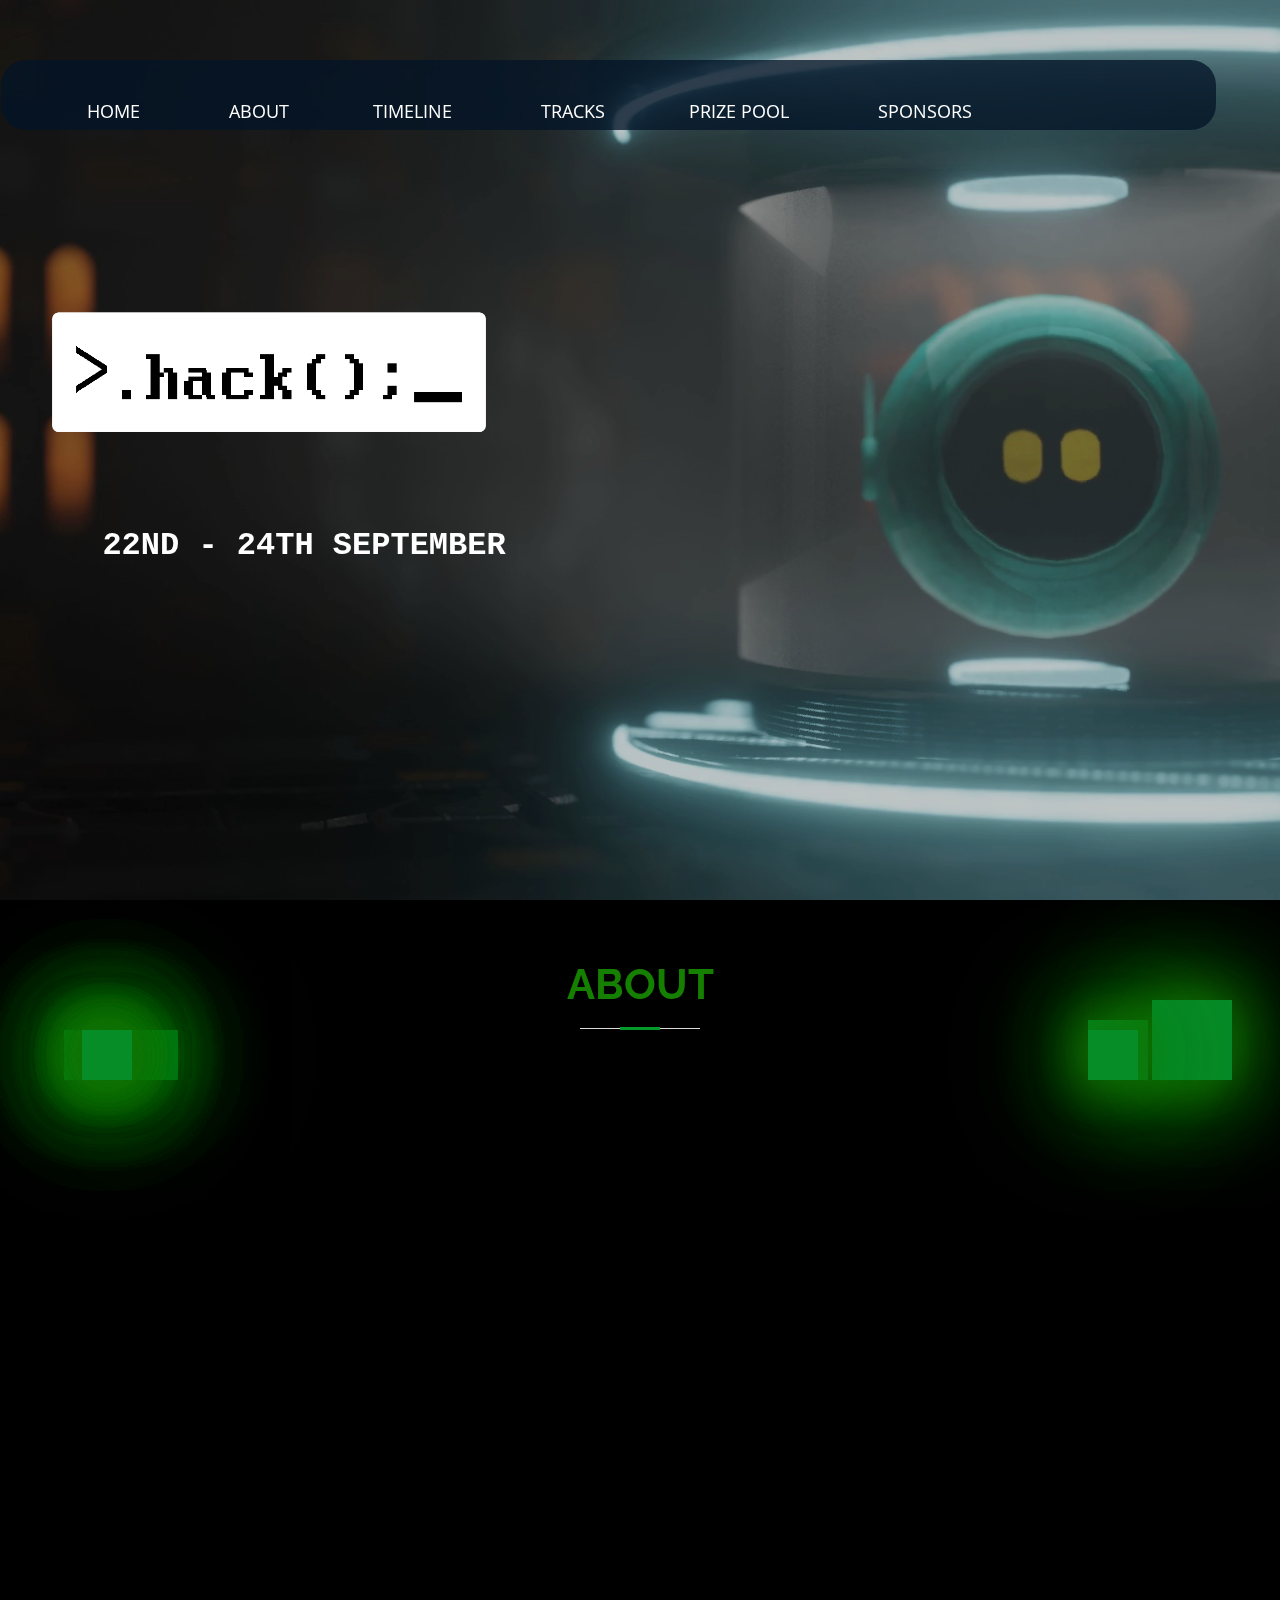
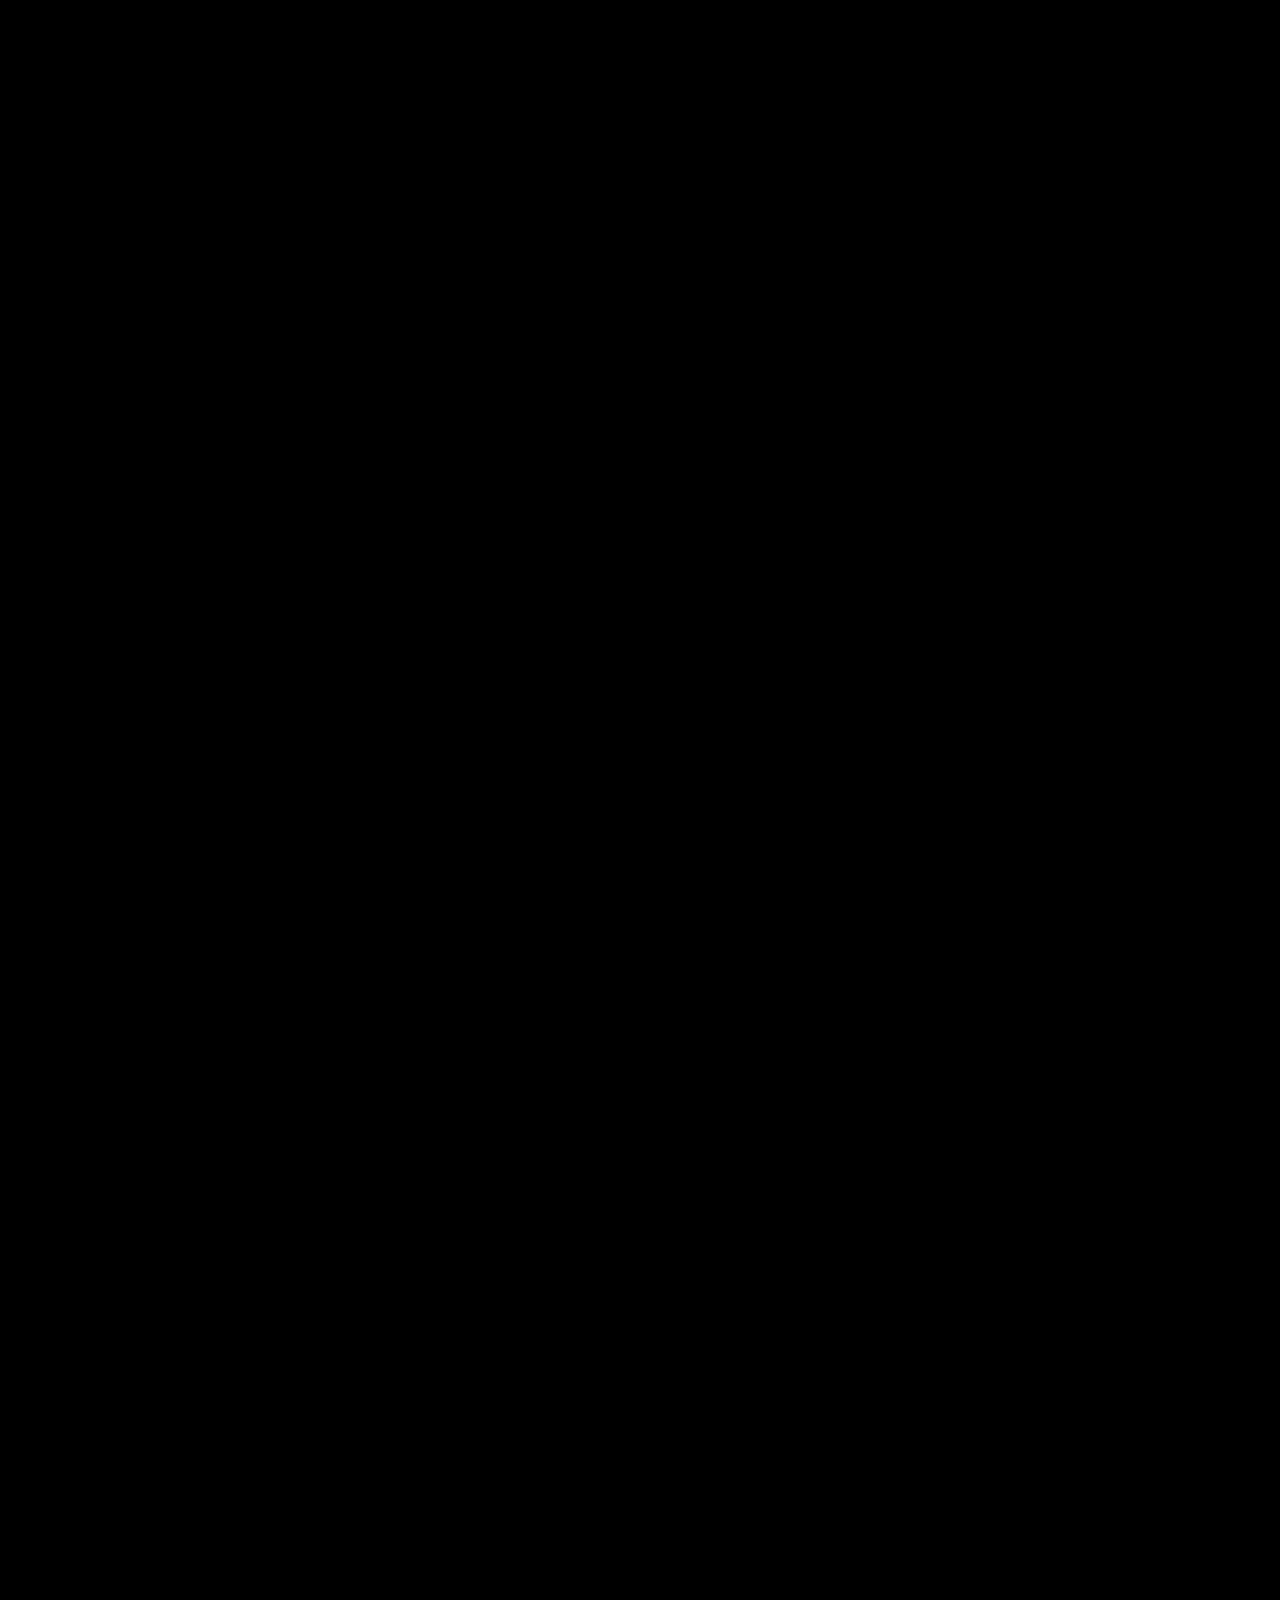
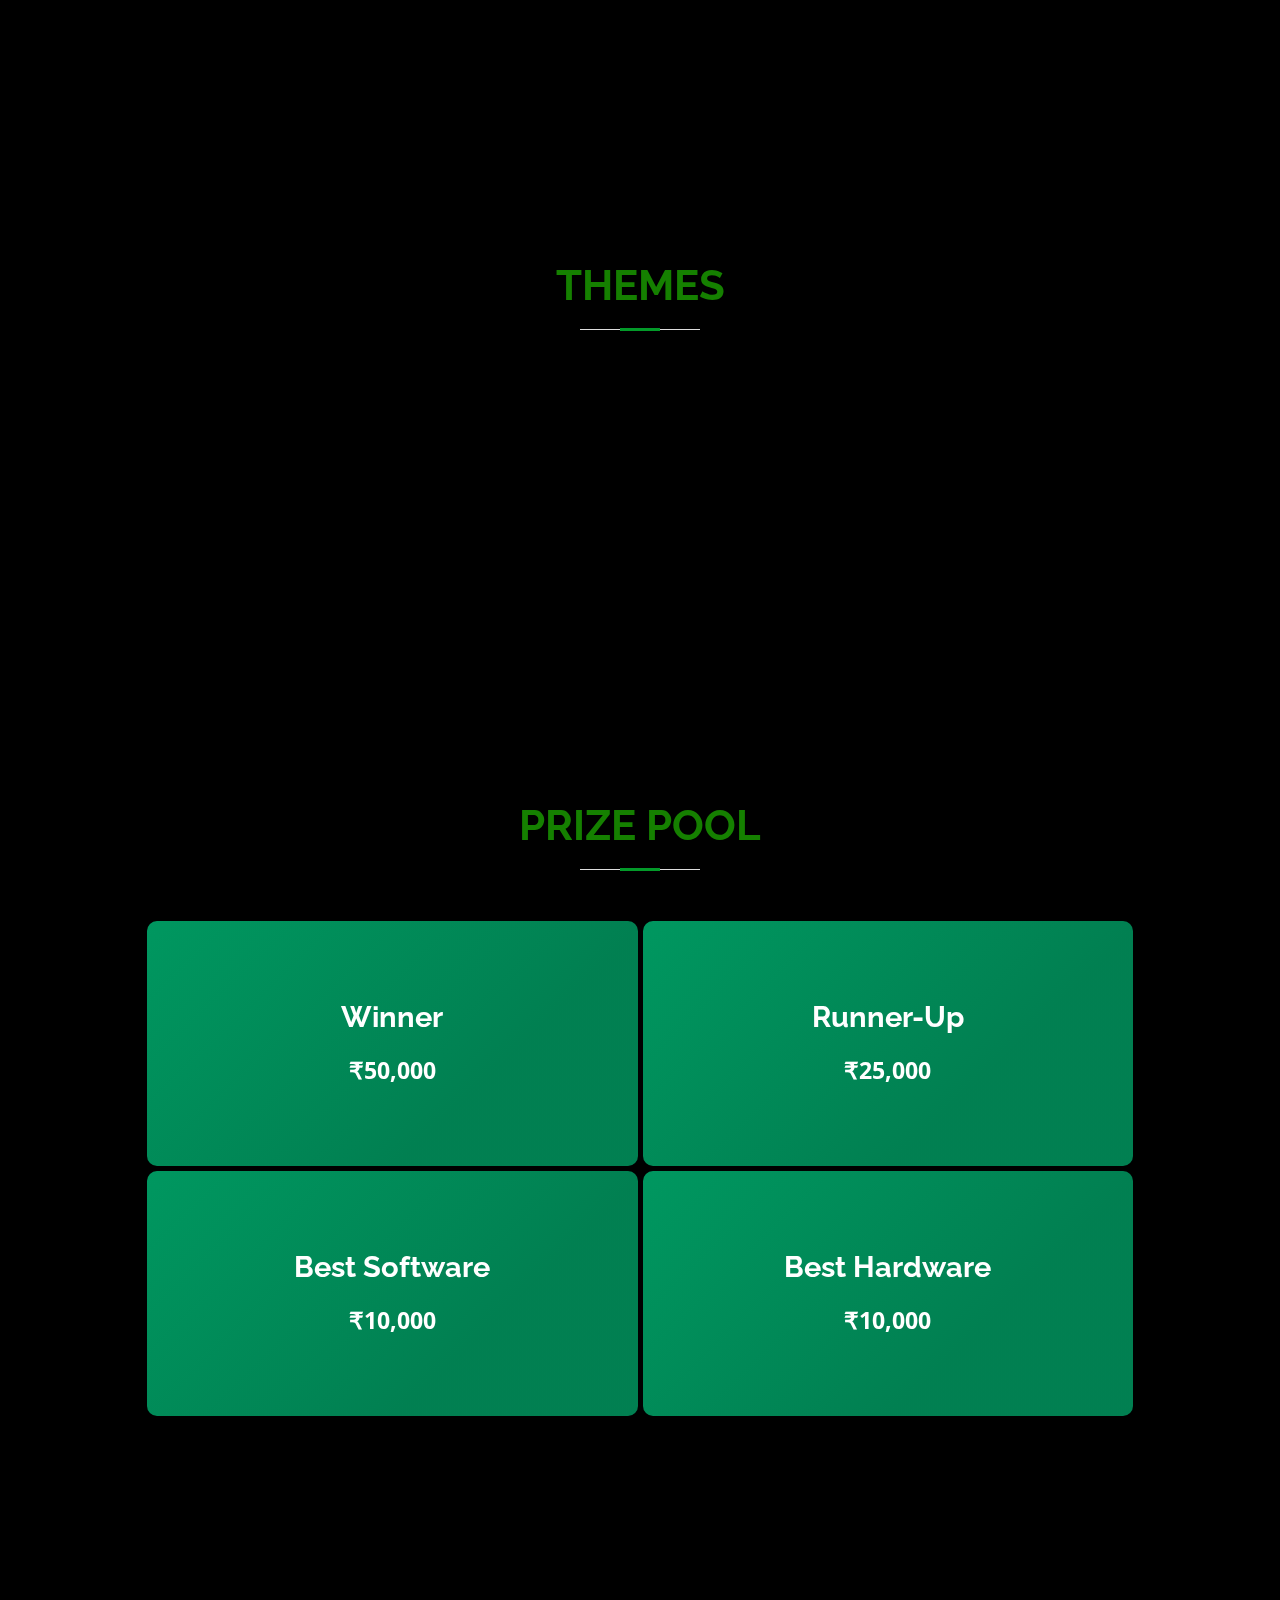
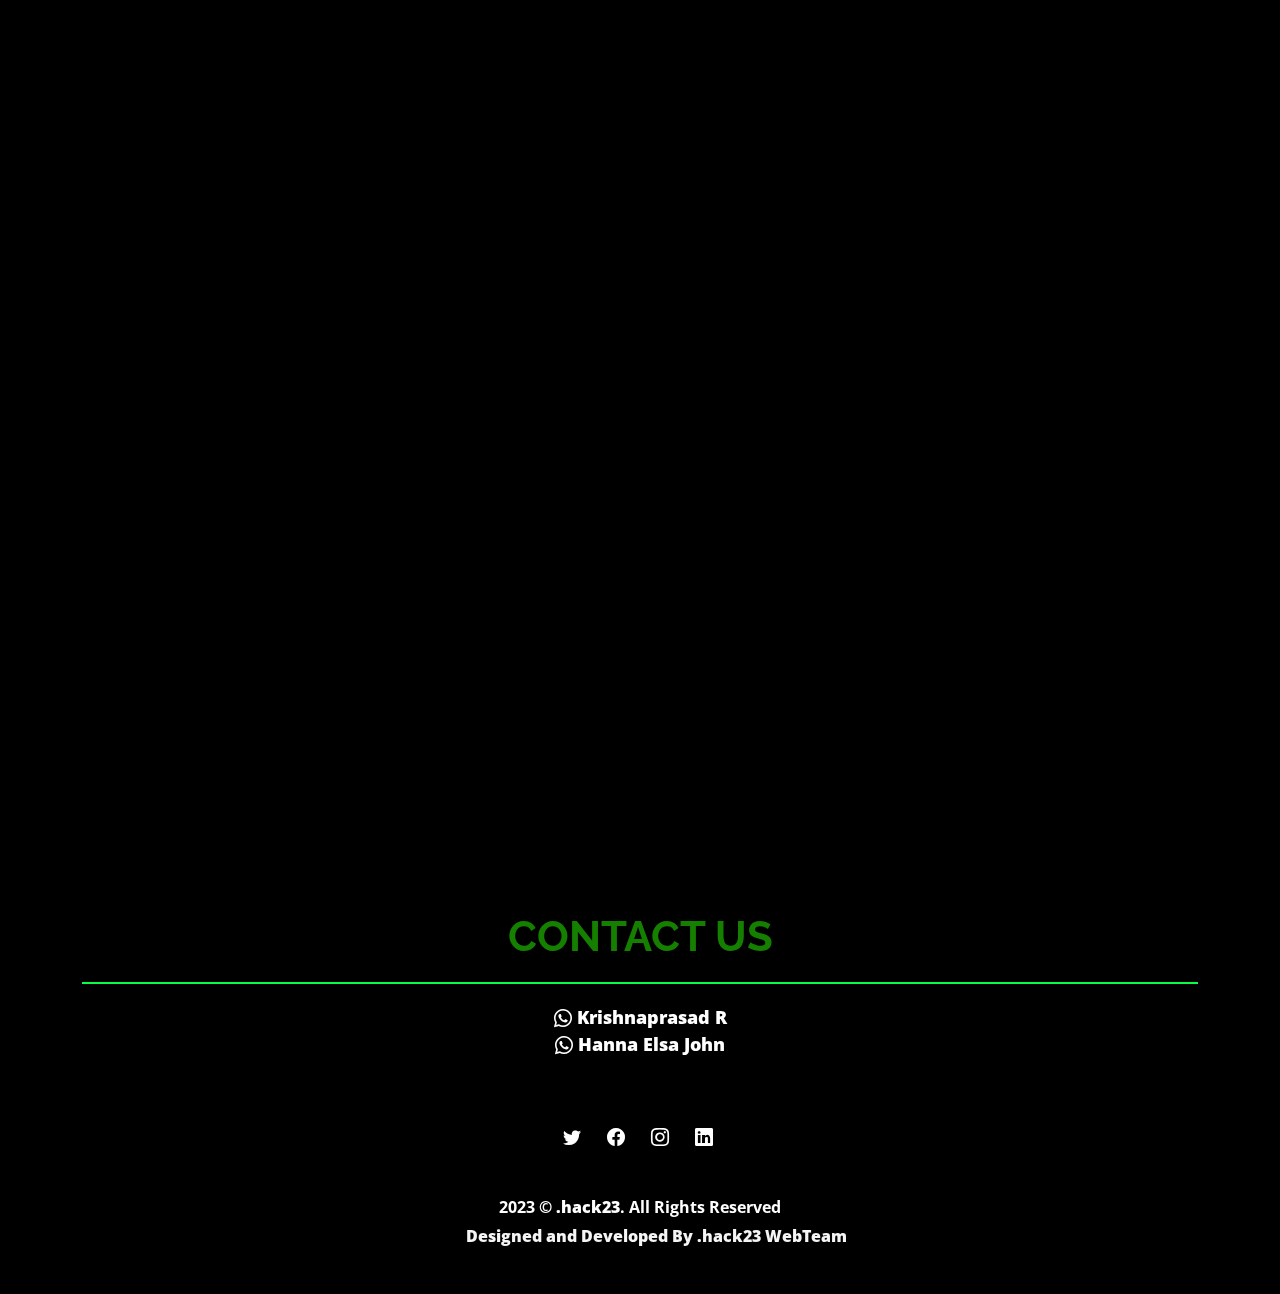
<file: index.html>
<!DOCTYPE html>
<html lang="en">


<head>
  <meta charset="utf-8">
  <meta content="width=device-width, initial-scale=1.0" name="viewport">

  <title>.hack23</title>
  <meta content="" name="description">
  <meta content="" name="keywords">

  <!-- Favicons -->
  <!-- <link href="assets/img/favicon.png" rel="icon">
  <link href="assets/img/apple-touch-icon.png" rel="apple-touch-icon"> -->

  <!-- Google Fonts -->
  <link href="https://fonts.googleapis.com/css?family=Open+Sans:300,300i,400,400i,600,600i,700,700i|Raleway:300,300i,400,400i,500,500i,600,600i,700,700i|Poppins:300,300i,400,400i,500,500i,600,600i,700,700i" rel="stylesheet">

  <!-- Vendor CSS Files -->
  <link href="assets/vendor/aos/aos.css" rel="stylesheet">
  <link href="assets/vendor/bootstrap/css/bootstrap.min.css" rel="stylesheet">
  <link href="assets/vendor/bootstrap-icons/bootstrap-icons.css" rel="stylesheet">
  <link href="assets/vendor/boxicons/css/boxicons.min.css" rel="stylesheet">
  <link href="assets/vendor/glightbox/css/glightbox.min.css" rel="stylesheet">
  <link href="assets/vendor/swiper/swiper-bundle.min.css" rel="stylesheet">

  <!-- Template Main CSS File -->
  <link href="assets/css/style.css" rel="stylesheet">

</head>

<body>

  <!-- ======= Mobile nav toggle button ======= -->
  <!-- <button type="button" class="mobile-nav-toggle d-xl-none"><i class="bi bi-list mobile-nav-toggle"></i></button> -->
  <i class="bi bi-list mobile-nav-toggle d-lg-none"></i>
  <!-- ======= Header ======= -->
  <!-- End Header -->

  <!-- ======= Hero Section ======= -->
  <section id="hero" class="d-flex flex-column justify-content-center">
    <header id="header">

      <nav id="navbar" class="navbar">
        <ul>
          <li><a href="#hero" class="nav-link scrollto active"><i class="bx bx-home"></i> <span>Home</span></a></li>
          <li><a href="#about" class="nav-link scrollto"><i class="bi bi-list-task"></i> <span>About</span></a></li>
          <li><a href="#resume" class="nav-link scrollto"><i class="bi bi-calendar4-event"></i><span>Timeline</span></a></li>
          <li><a href="#Tracks" class="nav-link scrollto"><i class="bi bi-signpost-split"></i> <span>Tracks</span></a></li>
          <li><a href="#Prize-Pool" class="nav-link scrollto"><i class="bi bi-award"></i><span>Prize Pool</span></a></li>
          <li><a href="#sponsors" class="nav-link scrollto"><i class="bi bi-coin"></i> <span>Sponsors</span></a></li>
        </ul>
      </nav><!-- .nav-menu -->

    </header>
    <div class="herologo">
      <img src="assets\img\logo.png" class="hacklogo" alt="logo">
      <p class="logobefore">22ND - 24TH SEPTEMBER</p>
      
    </div>
    <div 
    class="apply-button" 
    data-hackathon-slug="YOUR-HACKATHON-SLUG" 
    data-button-theme="light"
    style="height: 44px; width: 312px">
    
</div>
    <video autoplay loop muted plays-inline class="hero-clip">
      <source src="assets\img\hero.mp4" type="video/mp4">
    </video>
  </section><!-- End Hero -->

  <main id="main">

    <!-- ======= About Section ======= -->
    
    <!-- End Hero -->

    <main id="main">
      <!-- ======= About Section ======= -->
        <!-- ======= About Section ======= -->
        <meta name="viewport" content="width=device-width, initial-scale=1.0">
        
        
        <section id="about" class="about">
          <div class="section-title">
            <h2>About</h2>
          </div>
          <div id="content-sec" class="content-section">
            <div class="container">
              <div class="row about-padding">
                <div class="col-12" id="about-hack-sec">
                  <div class="the-complete-lineup about-section">


                    <div class="container text-center">
                    <div class="About-head" data-aos="fade-center">
                 
                      <br>
                      <br>
                    </div>
                  
                    <div class="magnum" data-aos="slide-left">
                      <p class="About-content"> .hack; , a revolutionary platform brought forth by IEEE MACE SB for students since 2020 to explore and innovate in the field of technology with the multiple existing sources available to them.
                        This time, with the fourth edition of .hack; 2023 we set a stage where one can exchange their needs and ideas in a dynamic environment.
                        
                        Look no further to become a part of you are an enthusiastic student looking to make a real impact in the world of technology.

                        Join .hack( ); today and be part of a transformative journey where innovation knows no bounds.  <br>Together, let's redefine what's possible!
                        <BR></BR>
                        <br>So, what's in the box? It's an incredible opportunity for you to join a team of like-minded individuals, work on real projects, and unleash your creativity. Together, we can shape the future of technology and make a lasting impact.</p>

                    </div></div>
                  
        
                    <div class="row whats-new-row container">
                      <div class="col-lg-4 col-md-6 mt-5 mt-md-0">
                        <div class="whats-new" data-aos="fade-down">
                          <i class="bi bi-arrow-down-circle"></i>
                          <p class="whats-new-head">Open to All Students:</p>
                          <p class="whats-new-body"> <br>
                            <br>
                            At .hack( );, we believe that innovation knows no boundaries. Whether you're pursuing a course in engineering or have a passion for technology, we welcome all students who are eager to learn, create, and explore. Our platform is designed to embrace the diverse talents and free-spirited minds of individuals from all walks of life.</p>
                          <br/>
                          <br/>
                          <br/>
                         
                          
                        </div>
                      </div>
        
                      <div class="col-lg-4 col-md-6 mt-5 mt-lg-0">
                        <div class="whats-new" data-aos="fade-down">
                          <i class="bi bi-arrow-down-circle"></i>
                          <p class="whats-new-head">Unlock Your Potential:</p>
        
                          
                          <p class="whats-new-body">
                            <br>What sets .hack(); apart is our commitment to helping you dream big and turn your ideas into reality. Join us for a 36-hour hackathon that pushes the boundaries of what you think is possible. This technical competition will not only challenge your skills but also provide a unique opportunity to expand your network and sharpen your technical abilities. At .hack( );, we believe that every individual has the power to make a difference.</p>
                          <br/>
                        </div>
                      </div>
        
                      <div class="col-lg-4 col-md-6 mt-5 mt-lg-0">
                        <div class="whats-new" data-aos="fade-down">
                          <i class="bi bi-arrow-down-circle"></i>
                          <p class="whats-new-head">Collaboration with Organizations and Startups:</p>
        
                          <p class="whats-new-body">We understand that innovation thrives when great minds come together. That's why we partner with leading organizations and startups to bring you an exceptional hackathon experience. By participating in .hack( );, you'll have the chance to collaborate with industry professionals, gain valuable insights, and transform your ideas into tangible projects within communities in search of the talents that can build a futuristic world.</p>
                        </div>
                      </div>
        
                    </div>
        
                  </div>
                  <div class="wrapper">
                    <span></span>
                    <span></span>
                    <span></span>
                    <span></span>
                    <span></span>
                    <span></span>
                    <span></span>
                    <span></span>
                    <span></span>
                    <span></span>
                    <span></span>
                    <span></span>
        
        
        
        
                  </div>
                </div>
        
        
        
        
        
        </section><!-- End About Section -->
      <!-- End About Section -->

      

    

    <!-- ======= Timeline Section ======= -->
  <section id="resume" class="resume">
    <div class="container" data-aos="fade-up">
  
      <div class="section-title">
        <h2>Timeline</h2>
        <!-- <p>.hack();</p> -->
      </div>
      <div class="timeline">
        <div class="resume-container">
          <div class="text-box">
            <div class="resume-item">
              <h4>Inaugural Ceremony</h4>
              <h5><i class="bi bi-calendar-week"></i>&nbsp;22/09/2023 <br><i class="bi bi-clock"></i>&nbsp;1:00 PM</h5>
            </div>
          </div>
        </div>
        <div class="resume-container">
          <div class="text-box">
            <div class="resume-item">
              <h4>36hrs Hackathon</h4>
              <h5><i class="bi bi-calendar-week"></i>&nbsp;22/09/2023 <br><i class="bi bi-clock"></i>&nbsp;4:00 PM</h5>
            </div>
          </div>
        </div>
        <div class="resume-container">
          <div class="text-box">
            <div class="resume-item">
              <h4>Booster Talks</h4>
              <h5><i class="bi bi-calendar-week"></i>&nbsp;22/09/2023 <br><i class="bi bi-clock"></i>&nbsp;5:00 PM</h5>
            </div>
          </div>
        </div>
        <div class="resume-container">
          <div class="text-box">
            <div class="resume-item">
              <h4>Tea Time Talks</h4>
              <h5><i class="bi bi-calendar-week"></i>&nbsp;23/09/2023 <br><i class="bi bi-clock"></i>&nbsp;5:00 PM</h5>
            </div>
          </div>
        </div>
        <div class="resume-container">
          <div class="text-box">
            <div class="resume-item">
              <h4>Judging Starts</h4>
              <h5><i class="bi bi-calendar-week"></i>&nbsp;24/09/2023 <br><i class="bi bi-clock"></i>&nbsp;8:00 AM</h5>
            </div>
          </div>
        </div>
        <div class="resume-container">
          <div class="text-box">
            <div class="resume-item">
              <h4>Closing Ceremony & Experiance Sharing Session</h4>
              <h5><i class="bi bi-calendar-week"></i>&nbsp;24/09/2023 <br><i class="bi bi-clock"></i>&nbsp;1:30 PM</h5>
            </div>
          </div>
        </div>
        <div class="resume-container">
          <div class="text-box">
            <div class="resume-item">
              <h4>Photo Session</h4>
              <h5><i class="bi bi-calendar-week"></i>&nbsp;24/09/2023 <br><i class="bi bi-clock"></i>&nbsp;3:00 PM</h5>
            </div>
          </div>
        </div>
      </div>
      </div>
  </section><!-- End Timeline Section -->

   

      <!-- Tracks Section -->

      <section id="Tracks" class="Tracks">
        <div class="section-title">
          <h2>Themes</h2>
          <!-- <p>.hack();</p> -->
        </div>

        <div class="theme">
          <div class="main" data-aos="fade-up">
            <div class="cards">
              <!-- <div id="c1" class="card">
                <div class="card-info">
                  <h2>Tracks</h2>
                </div>
              </div>  
           -->
              <div id="c2" class="card">
                <div class="card-info">
                  <h3>Automation</h3>
                </div>
              </div>
          
              <div id="c3" class="card">
                <div class="card-info">
                  <h3>Sustainable Devolpment Goals</h3>
                </div>
              </div>
          
              <div id="c4" class="card">
                <div class="card-info">
                  <h3>Open Data</h3>
                </div>
              </div>
          
              <div id="c5" class="card">
                <div class="card-info">
                  <h3>Signal Processing</h3>
                </div>
              </div>
            </div>
          </div>

        </div>
        
       
      </section>

      <!-- Prize Pool Section -->
      <section id="Prize-Pool" class="Prize-Pool">
        <div class="prize-main">
          <div class="section-title">
            <h2>PRIZE POOL</h2>
          </div>  
          <div class="prize-card">
            <div class="item item--1">
              <h4>Winner</h4>
              <p>&#8377;50,000</p>
            </div>
            <div class="item item--2">
              <h4>Runner-Up</h4>
              <p>&#8377;25,000</p>
            </div>
            <div class="item item--3">
              <h4>Best Software</h4>
              <p>&#8377;10,000</p>
            </div>
            <div class="item item--4">
              <h4>Best Hardware</h4>
              <p>&#8377;10,000</p>
            </div>
          </div>


        </div>

      </div>
    </section><!-- End Services Section -->

    <!-- ======= Sponsors Section ======= -->
    <section id="sponsors" class="sponsors section-bg">
      <div class="container" data-aos="fade-up">
    
        <div class="section-title">
          <h2>Sponsors</h2>
        </div>
    
        <h4 class="sponsor-tier">Gold Sponsors</h4>
        <div class="sponsors-slider swiper" data-aos="fade-up" data-aos-delay="100">
          <div class="swiper-wrapper">
    
            <div class="swiper-slide">
              <div class="sponsor-item">
                <a href="https://devfolio.co" target="_blank"><img src="assets/img/sponsors/Devfolio.png"
                    class="sponsor-img" alt="DEVFOLIO LOGO"></a>
                <h3>Devfolio</h3>
              </div>
            </div><!-- End sponsor item -->
              
            <div class="swiper-slide">
              <div class="sponsor-item">
                <a href="https://polygon.technology/" target="_blank"><img src="assets\img\sponsors\Polygon.png"
                    class="sponsor-img" alt="POLYGON LOGO"></a>
                <h3>Polygon</h3>
              </div>
            </div><!-- End sponsor item -->
    
          </div>
          <div class="swiper-pagination"></div>
        </div>


        <h4 class="sponsor-tier">Silver Sponsors</h4>
        <div class="sponsors-slider swiper" data-aos="fade-up" data-aos-delay="100">
          <div class="swiper-wrapper">
    
            <div class="swiper-slide">
              <div class="sponsor-item">
                <a href="https://solana.com" target="_blank"><img src="assets/img/sponsors/Solana.png"
                    class="sponsor-img" alt="SOLANA LOGO"></a>
                <h3>Solana</h3>
              </div>
            </div><!-- End sponsor item -->
    
            <div class="swiper-slide">
              <div class="sponsor-item">
                <a href="https://filecoin.io" target="_blank"><img src="assets\img\sponsors\Filecoin.png"
                    class="sponsor-img" alt="FILECOIN LOGO"></a>
                <h3>Filecoin</h3>
              </div>
            </div><!-- End sponsor item -->

            <div class="swiper-slide">
              <div class="sponsor-item">
                <a href="https://replit.com" target="_blank"><img src="assets\img\sponsors\Replit.png"
                    class="sponsor-img" alt="REPLIT LOGO"></a>
                <h3>Replit</h3>
              </div>
            </div><!-- End sponsor item -->
  
          </div>
          <div class="swiper-pagination"></div>
        </div>

        <h4 class="sponsor-tier">Bronze Sponsors</h4>
        <div class="sponsors-slider swiper" data-aos="fade-up" data-aos-delay="100">
          <div class="swiper-wrapper">
    
            <div class="swiper-slide">
              <div class="sponsor-item">
                <a href="https://www.keyvalue.systems/" target="_blank"><img src="assets/img/sponsors/Keyvalue_logo.png"
                    class="sponsor-img" alt="KEYVALUE LOGO"></a>
                <h3>Keyvalue</h3>
              </div>
            </div><!-- End sponsor item -->
              
            <div class="swiper-slide">
              <div class="sponsor-item">
                <a href="https://www.verbwire.com/" target="_blank"><img src="assets\img\sponsors\verbwire - logo.svg"
                    class="sponsor-img" alt="VERBWIRE LOGO"></a>
                <h3>Verbwire</h3>
              </div>
            </div><!-- End sponsor item -->
    
          </div>
          <div class="swiper-pagination"></div>
        </div>
    
      </div>
    </section><!-- End sponsors Section -->


      
    </main>
    <!-- End #main -->

    <!-- ======= Footer ======= -->
    <!-- ======= Footer ======= -->
    <footer id="footer">
      <div class="footer-top">
        <div class="container">
          <div class="row">
            <div class="col-lg-12 col-md-12 footer-contact text-center">
            
                 
              <h2 style="color: fff;">Contact Us</h2>
    
              <strong style="color:fff;"><a style="color:white; font-size:large" href="https://wa.me/+918330859663" target="_blank"><i
                    class="bi bi-whatsapp"></i>&nbsp;Krishnaprasad R</a></strong><br>
              <strong style="color:fff;"><a style="color:white; font-size:large;" href="https://wa.me/+918921931121" target="_blank"><i
                    class="bi bi-whatsapp"></i>&nbsp;Hanna Elsa John </a></strong><br>
              <strong style="color:fff;"></strong><br>
              </p>
              <div class="social-links">
                <a href="https://twitter.com/MaceSb" class="twitter" target=" "><i class="bi bi-twitter"></i></a>
                <a href="https://www.facebook.com/ieeemace/" class="facebook" target=" "><i class="bi bi-facebook"></i></a>
                <a href="https://www.instagram.com/ieee_mace_sb/" class="instagram" target=" "><i
                    class="bi bi-instagram"></i></a>
                <a href="https://www.linkedin.com/company/ieee-student-branch-mace/" class="linkedin" target=" "><i
                    class="bi bi-linkedin"></i></a>
              </div>
            </div>
          </div>
        </div>
        <div class="copyright" style="color:white;font-size: medium;">
          2023 &copy; <strong><span>.hack23</span></strong>. All Rights Reserved
        </div>
        <div class="copyright text-center"
          style="color:white; font-size: medium;text-decoration: none; list-style: none;">
          <strong>
            <ul style="color:whitesmoke; text-decoration: none; list-style: none;" >
              <li>Designed and Developed By .hack23 WebTeam</li>
              <!-- <li><a style="color: fff;" href="" target=" ">Abhinav Unnikrishnan</a>,&nbsp;<a style="color: fff;"
                  href=" target=" >Krishnaprasad R</a>,&nbsp;<a style=" color:fff;"
                  href="https://www.linkedin.com/in/naeema-ziyad" target=" ">Naeema Ziyad</a></li> -->
            </ul>
          </strong>
        </div>
      </div>
    </footer>
    <!-- <a href="#" class="back-to-top d-flex align-items-center justify-content-center"><i
        class="bi bi-arrow-up-short "></i></a> -->
    <!-- End Footer -->
    <!-- End Footer -->

    <div id="preloader"></div>
    <a
      href="#"
      class="back-to-top d-flex align-items-center justify-content-center"
      ><i class="bi bi-arrow-up-short"></i
    ></a>

    <!-- Vendor JS Files -->
    <script src="assets/vendor/purecounter/purecounter_vanilla.js"></script>
    <script src="assets/vendor/aos/aos.js"></script>
    <script src="assets/vendor/bootstrap/js/bootstrap.bundle.min.js"></script>
    <script src="assets/vendor/glightbox/js/glightbox.min.js"></script>
    <script src="assets/vendor/isotope-layout/isotope.pkgd.min.js"></script>
    <script src="assets/vendor/swiper/swiper-bundle.min.js"></script>
    <script src="assets/vendor/typed.js/typed.umd.js"></script>
    <script src="assets/vendor/waypoints/noframework.waypoints.js"></script>
    <script src="assets/vendor/php-email-form/validate.js"></script>

    <!-- Template Main JS File -->
    <script src="assets/js/main.js"></script>
  </body>
</html>
</file>
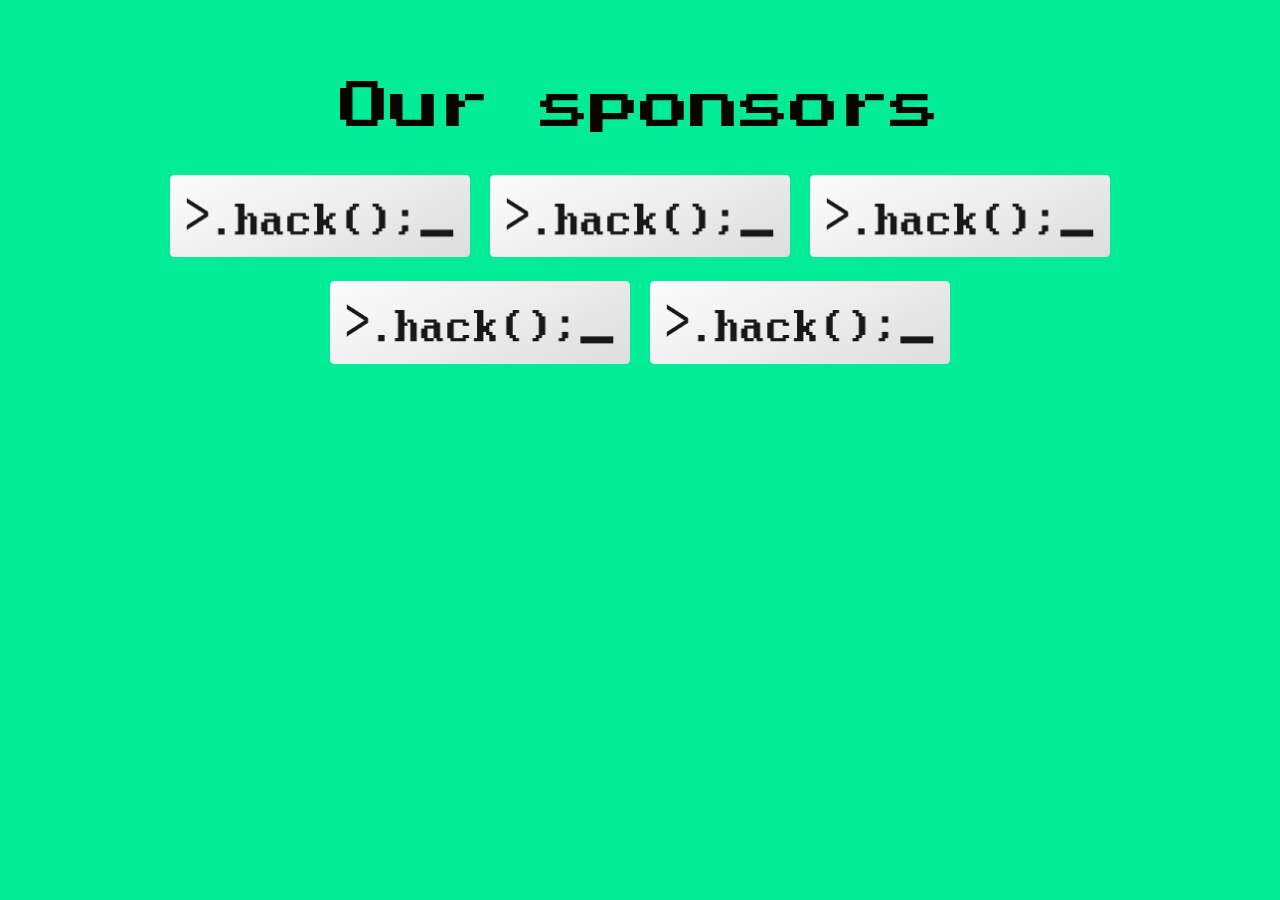
<file: sponsor/sponsor.html>
<!DOCTYPE html>
<html>
    <head>
        <meta charset="utf-8">
        <meta content="width=device-width, initial-scale=1.0" name="viewport">
        <title>Sponsors</title>
        <link href="styles.css" rel="stylesheet"/>
        <style>
            @import url('https://fonts.googleapis.com/css2?family=Press+Start+2P&display=swap');
        </style>
    </head>
    <body>
        <div class="sponsor">
            <main>
                <section>
                    <h1>Our sponsors</h1>
                    <div class="Sponsorflex">
                        <div class="logo"><img src="assets/img/LOGO.png" alt=".hack logo"></div>
                        <div class="logo"><img src="assets/img/LOGO.png" alt=".hack logo"></div>
                        <div class="logo"><img src="assets/img/LOGO.png" alt=".hack logo"></div>
                        <div class="logo"><img src="assets/img/LOGO.png" alt=".hack logo"></div>
                        <div class="logo"><img src="assets/img/LOGO.png" alt=".hack logo"></div>
                    </div>
                </section>
            </main>
        </div>
        
    </body>
</html>
</file>
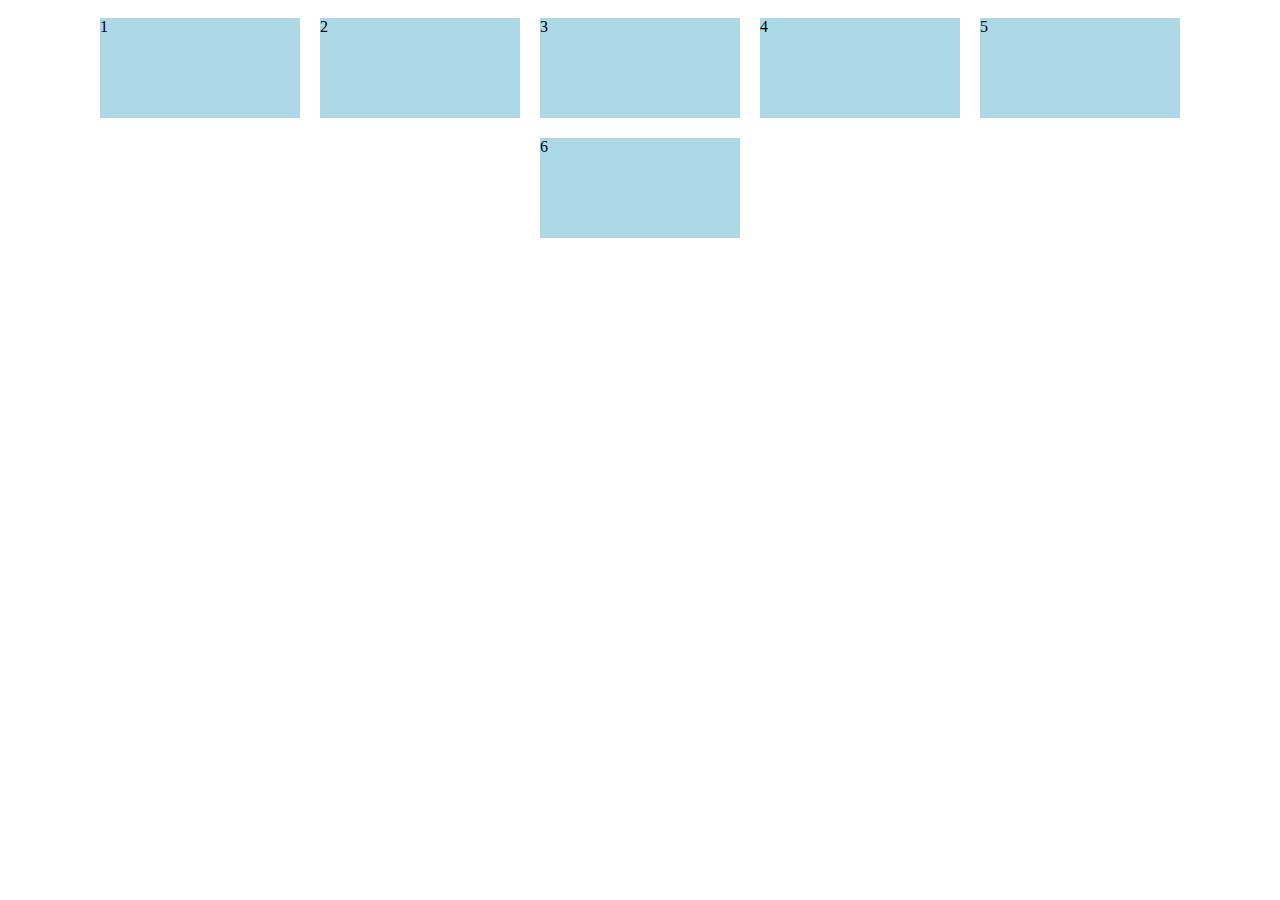
<file: sponsor/test.html>
<!DOCTYPE html>
<html>
<head>
  <style>
    .flex-container {
      display: flex;
      /*flex-wrap: nowrap;*/ /* Default behavior */
      flex-wrap: wrap; /* Uncomment this line to make items wrap */
      /* flex-wrap: wrap-reverse; */ /* Uncomment this line to make items wrap in reverse order */
      justify-content: center;
    }

    .flex-item {
      flex: 0 0 200px;
      height: 100px;
      margin: 10px;
      background-color: lightblue;
    }
  </style>
</head>
<body>
  <div class="flex-container">
    <div class="flex-item">1</div>
    <div class="flex-item">2</div>
    <div class="flex-item">3</div>
    <div class="flex-item">4</div>
    <div class="flex-item">5</div>
    <div class="flex-item">6</div>
  </div>
</body>
</html>
</file>
<file: assets/css/style.css>
/*--------------------------------------------------------------
# General
--------------------------------------------------------------*/
body {
  font-family: "Open Sans", sans-serif;
  /* color: #272829; */
  color: #07c03f;
  background-color: black;
}
html {
  scroll-behavior: smooth;
}

a {
  color: #0563bb;
  text-decoration: none;
}

a:hover {
  color: #067ded;
  text-decoration: none;
}

h1,
h2,
h3,
h4,
h5,
h6 {
  font-family: "Raleway", sans-serif;
}

/*--------------------------------------------------------------
# Back to top button
--------------------------------------------------------------*/
.back-to-top {
  position: fixed;
  visibility: hidden;
  opacity: 0;
  right: 15px;
  bottom: 15px;
  z-index: 996;
  background: #0563bb;
  width: 40px;
  height: 40px;
  border-radius: 50px;
  transition: all 0.4s;
}

.back-to-top i {
  font-size: 28px;
  color: #fff;
  line-height: 0;
}

.back-to-top:hover {
  background: #06ff44;
  color: #fff;
}

.back-to-top.active {
  visibility: visible;
  opacity: 1;
}

/*--------------------------------------------------------------
# Preloader
--------------------------------------------------------------*/
#preloader {
  position: fixed;
  top: 0;
  left: 0;
  right: 0;
  bottom: 0;
  z-index: 9999;
  overflow: hidden;
  background: #fff;
}

#preloader:before {
  content: "";
  position: fixed;
  top: calc(50% - 30px);
  left: calc(50% - 30px);
  border: 6px solid #06ff44;
  border-top-color: #fff;
  border-bottom-color: #fff;
  border-radius: 50%;
  width: 60px;
  height: 60px;
  animation: animate-preloader 1s linear infinite;
}

@keyframes animate-preloader {
  0% {
    transform: rotate(0deg);
  }

  100% {
    transform: rotate(360deg);
  }
}

/*--------------------------------------------------------------
# Disable aos animation delay on mobile devices
--------------------------------------------------------------*/
@media screen and (max-width: 768px) {
  [data-aos-delay] {
    transition-delay: 0 !important;
  }
}

/*--------------------------------------------------------------
# Header
--------------------------------------------------------------*/
@media (max-width:991px){
#header {
  position: fixed;
  top: 0;
  left: 0;
  bottom: 0;
  z-index: 9997;
  transition: all 0.5s;
  padding: 15px;
  overflow-y: auto;
  /* padding-top: 65%; */
}
}
@media (max-width: 991px) {
  #header {
    width: 300px;
    background: #fff;
    border-right: 1px solid #e6e9ec;
    left: -300px;
  }
}


/*--------------------------------------------------------------
# Navigation Menu
--------------------------------------------------------------*/
/**
* Desktop Navigation 
*/
@media (max-width:991px){
#header{
  height: 100dvh;
}
.navbar {
  padding: 0;
  display: block;
  align-items: center;
  justify-content: center;
  top: 25%;
}

.navbar * {
  margin: 0;
  padding: 0;
  list-style: none;
}

.navbar > ul > li {
  position: relative;
  white-space: nowrap;
}

.navbar a,
.navbar a:focus {
  display: flex;
  align-items: center;
  color: black;
  padding: 10px 18px;
  margin-bottom: 8px;
  transition: 0.3s;
  font-size: 15px;
  border-radius: 50px;
  background: #f2f3f5;
  height: 56px;
  width: 100%;
  overflow: hidden;
  transition: 0.3s;
}

.navbar a i,
.navbar a:focus i {
  font-size: 20px;
}

.navbar a span,
.navbar a:focus span {
  padding: 0 5px 0 7px;
  color:black;
}

.navbar a:hover,
.navbar .active,
.navbar.active:focus,
.navbar li:hover > a {
  color: #fff;
  /* background: #06ff44; */
}

.navbar a:hover span,
.navbar .active span,
.navbar .active:focus span,
.navbar li:hover > a span {
  color: #fff;
}

.navbar a:hover,
.navbar li:hover > a {
  width: 100%;
  color: #fff;
}

.navbar a:hover span,
.navbar li:hover > a span {
  display: block;
}
}
@media (min-width: 1500px) {
  #header{
    /* padding-left: 0.1%;
    padding-right: 12%; */
    margin-top: 0%;
    margin-bottom: 35%;
    text-decoration: none;
    list-style: none;
    box-sizing: border-box;
    display: flex;
    justify-content: center;
    /* justify-content: space-between; */
  }
  .navbar{
    background: black;
    top: 15px;
    height: 80px;
    width: fit-content;
    border-radius: 25px;
    /* display: flex;
    align-items: center;
    justify-content: space-between; */
  }
  .navbar ul{
    float: right;
    height: 100%;
    /* margin-right: 20px; */
  }
  .navbar ul li{
    display: inline-block;
    height: 100%;
    align-items: center;
    justify-content: center;
    line-height: 55px;
    margin: 0 5px;
  }
  .navbar ul li a {
    color: white;
    font-size: large;
    font-weight: 1000;
    padding: 5px 50px;
    border-radius: 3px;
    text-transform: uppercase;
    height: 100%;
  }
  .navbar ul li i {
    visibility: hidden;
  }
}
@media (1387px< width <1500px) {
  #header{
    padding-left: 0.1%;
    padding-right: 5%;
    margin-top: 0%;
    margin-bottom: 40%;
    text-decoration: none;
    list-style: none;
    box-sizing: border-box;
    display: flex;
    align-items: center;
    justify-content: center;
  }
  .navbar{
    background: #021327c4;
    position: relative;
    top: 100px;
    height: 70px;
    width: fit-content;
    display: flex;
    justify-content: space-between;
    border-radius: 25px;
  }
  .navbar ul{
    /* float: right; */
    height: 100%;
    /* margin-right: 20px; */
  }
  .navbar ul li{
    display: inline-block;
    line-height: 50px;
    margin: 0 5px;
  }
  .navbar ul li a {
    color: white;
    font-size: 18px;
    padding: 3px 23px;
    border-radius: 3px;
    text-transform: uppercase;
  }
  .navbar ul li i {
    visibility: hidden;
  }
}
@media (1234px< width <1388px) {
  #header{
    padding-left: 0.1%;
    padding-right: 5%;
    margin-top: 0%;
    margin-bottom: 40%;
    text-decoration: none;
    list-style: none;
    box-sizing: border-box;
    justify-content: space-between;
  }
  .navbar{
    background: #021327c4;
    top: 0;
    height: 70px;
    width: 100%;
    border-radius: 25px;
  }
  .navbar ul{
    float: right;
    margin-right: 20px;
  }
  .navbar ul li{
    display: inline-block;
    line-height: 80px;
    margin: 0 5px;
  }
  .navbar ul li a {
    color: white;
    font-size: 18px;
    padding: 3px 26px;
    border-radius: 3px;
    text-transform: uppercase;
  }
  .navbar ul li i {
    visibility: hidden;
  }
}

@media (991px< width < 1235px) {
  #header{
    padding-left: 0.1%;
    padding-right: 3%;
    margin-top: 0%;
    margin-bottom: 50%;
    text-decoration: none;
    list-style: none;
    box-sizing: border-box;
    display: flex;
    justify-content: center;
  }
  .navbar{
    background: #021327c4;
    top: 65px;
    height: 70px;
    width: fit-content;
    border-radius: 25px;
  }
  .navbar ul{
    float: right;
    /* margin-right: 20px; */
  }
  .navbar ul li{
    display: inline-block;
    line-height: 50px;
    margin: 0 5px;
  }
  .navbar ul li a {
    color: white;
    font-size: 18px;
    padding: 3px 10px;
    border-radius: 3px;
    text-transform: uppercase;
  }
  .navbar ul li i {
    visibility: hidden;
  }
}


/**
* Mobile Navigation 
*/
.mobile-nav-toggle {
  position: fixed;
  right: 10px;
  top: 10px;
  z-index: 9998;
  border: 0;
  background: none;
  font-size: 28px;
  transition: all 0.4s;
  outline: none !important;
  line-height: 0;
  cursor: pointer;
  border-radius: 50px;
  padding: 5px;
}

.mobile-nav-toggle i {
  color: #45505b;
}

.mobile-nav-active {
  overflow: hidden;
}

.mobile-nav-active #header {
  left: 0;
}

.mobile-nav-active .mobile-nav-toggle {
  color: #fff;
  background-color: #06ff44;
}

/*--------------------------------------------------------------
# Hero Section
--------------------------------------------------------------*/
#hero {
  width: 100%;
  height: 100vh;
  background: top right ;
  background-size: cover;
  position: relative;
}
.hero-clip {
  position: absolute;
  /* width:100vw; */
  right: 0;
  bottom: 0;
  z-index: -1;
}
@media (min-aspect-ratio: 17/9) {
  .hero-clip {
    width: 100%;
    height: auto;
  }
}
@media (max-aspect-ratio: 17/9) {
  .hero-clip {
    width: auto;
    height: 100%;
  }
}
@media (min-width: 992px) {
  /* #hero {
    padding-left: 160px;
  } */
}
@media (max-width: 425px) {
  .hero-clip {
    aspect-ratio: 1.74;
  }
}
#hero:before {
  content: "";
  background: rgba(0, 0, 0, 0.233);
  position: absolute;
  bottom: 0;
  top: 0;
  left: 0;
  right: 0;
}
#hero .logobefore{
  font-size:xx-large;
  font-weight: 900;
  font-family: 'Courier New', Courier, monospace;
  top: 58%;
  left: 8%;
  position: absolute;
}
#hero .hacklogo{
  width: auto;
  height: 100%;
  bottom: 200%;
  right: 29%;
  position: relative;
}
#hero .herologo{
  display: flex;
  align-items: center;
  justify-content: center;
  height: 20vh;
}
#hero .herobutton{
  display: flex;
  margin-right: 40%;
  margin-bottom: 20%;
  position: absolute;
  border-radius: 10px;
}
#hero .herobutton:hover{
  background-color:  #06ff44;
}

#hero p {
  color: #fff;
  font-size: 26px;
  font-family: "Poppins", sans-serif;
}

#hero p span {
  color: #06ff44;
  letter-spacing: 1px;
}

#hero .social-links a {
  font-size: 24px;
  display: inline-block;
  color: #0563bb;
  line-height: 1;
  margin-right: 20px;
  transition: 0.3s;
}

#hero .social-links a:hover {
  color: #06ff44;
}

@media (600px< width <992px) {
  #hero {
    text-align: left;
  }
  #hero .logobefore{
    font-size: xx-large;
    font-weight: 900;
    font-family: 'Courier New', Courier, monospace;
    top: 60%;
    left: 10%;
    position: absolute;
  }
  #hero .hacklogo{
    top: 0;
    right: 15%;
    position: relative;
  }
  #hero .herologo{
    display: flex;
    align-items: center;
    justify-content: center;
    height: 20vh;
  }
  #hero .herobutton{
    margin-right: 20%;
    margin-top: 80%;
    position: absolute;
    border-radius: 10px;
  }
  
}
@media (400px< width <601px) {
  #hero {
    text-align: left;
  }
  #hero .logobefore{
    font-size: x-large;
    font-weight: 900;
    font-family: Arial;
    top: 55%;
    left: 10%;
    position: absolute;
  }
  #hero .hacklogo{
    width: 80%;
    height: 70%;
    top: 0;
    left: 0;
    position: relative;
  }
  #hero .herologo{
    display: flex;
    align-items: center;
    justify-content: center;
    height: 20vh;
  }
  #hero .herobutton{
    margin-left: 70%;
    margin-top: 110%;
    position: absolute;
    border-radius: 10px;
  }
}  
@media (357px< width <400px) {
  #hero {
    text-align: left;
  }
  #hero .logobefore{
    font-size: 24px;
    font-weight: 900;
    font-family: Arial;
    top: 55%;
    left: 5%;
    position: absolute;
  }
  #hero .hacklogo{
    width: 80%;
    height: 70%;
    top: 0;
    left: 0;
    position: relative;
  }
  #hero .herologo{
    display: flex;
    align-items: center;
    justify-content: center;
    height: 20vh;
  }
  #hero .herobutton{
    margin-left: 70%;
    margin-top: 110%;
    position: absolute;
    border-radius: 10px;
  }
}  
@media (max-width: 357px) {
  #hero {
    text-align: left;
  }
  #hero .logobefore{
    font-size: larger;
    font-weight: 900;
    font-family: Arial;
    top: 55%;
    left: 10%;
    position: absolute;
  }
  #hero .hacklogo{
    width: 80%;
    height: 70%;
    top: 0;
    left: 0;
    position: relative;
  }
  #hero .herologo{
    display: flex;
    align-items: center;
    justify-content: center;
    height: 20vh;
  }
  #hero .herobutton{
    margin-left: 70%;
    margin-top: 110%;
    position: absolute;
    border-radius: 10px;
  }
}  
/*--------------------------------------------------------------
# Sections General
--------------------------------------------------------------*/
section {
  padding: 60px 0;
  overflow: hidden;
}

.section-title {
  text-align: center;
  padding-bottom: 30px;
}

.section-title h2 {
  font-size: 42px;
  font-weight: bold;
  text-transform: uppercase;
  margin-bottom: 20px;
  padding-bottom: 20px;
  position: relative;
  color: rgb(21, 128, 0);
}

.section-title h2::before {
  content: "";
  position: absolute;
  display: block;
  width: 120px;
  height: 1px;
  background: #ddd;
  bottom: 1px;
  left: calc(50% - 60px);
}

.section-title h2::after {
  content: "";
  position: absolute;
  display: block;
  width: 40px;
  height: 3px;
  background: #039a29;
  bottom: 0;
  left: calc(50% - 20px);
}

.section-title p {
  margin-bottom: 0;
}

/*--------------------------------------------------------------
# About
--------------------------------------------------------------*/
/* h1 {
  color: white;
  size: 10vw;
} */

.About-head h3 {
  
  width: fit-content;
  align-items: center;
  font-size: 2.5rem;
  font-weight: bold;
  white-space: nowrap;
  overflow: visible;
  
  animation: typing 4s steps(22, end) forwards, blink 8s infinite alternate;
}
@keyframes typing {
  0% {
    width: 0%;
  }
  100% {
    width: 100%;
  }
}
/* @keyframes blink {
  0%,
  100% {
    border-right: 2px solid transparent;
  }
  50% {
    border-right: 2px solid #fff;
  }
} */
.About-head h6 {
  width: fit-content;
  font-weight: 500;
  font-size: 1.5rem;
  white-space: nowrap;
  overflow: hidden;
  animation: typing 4s steps(22, end) forwards, blink 8s infinite alternate;

   

}

.About-content{
  font-weight: 400;
  font-size: 1.2rem;
  line-height: 1.5rem;
  text-align: justify;
  }

@media screen and (max-width: 426px) {
  .About-head h3{
    font-size: 1.5rem;
    padding: 0 0 10px;
  }
  .About-head h6{
    width: 90dvw;
    font-size: 1rem;
    text-align: justify;
  }
  .About-content{
    font-size: 1rem;
    text-align: justify;
  }
}

.whats-new-row{
  width: 90dvw;
  padding: 30px 20px;
  display: flex;
        flex-direction:row;
        align-items: center;
        justify-content:left;
        /* height: 100dvh; */
        /* padding: 0 20px;  */
}

.whats-new{
  background: linear-gradient(
    136deg,
    rgba(0, 188, 119, 0.803) 0%,
    rgba(2, 236, 150, 0.541) 67.5%
  );
  backdrop-filter: blur(51.5px);
  border-radius: 10px;
  padding: 20px 15px 10px;
  height: auto;
  overflow-wrap: hidden;
}

.whats-new i{
  position: relative;
  top: -40px;
  left: 50%;
  transform: translateX(-50%);
  font-size: 1.5rem;
  background: #026807;
  color: #ffffff;
  border-radius: 50px;
  display: inline-flex;
  align-items: center;
  justify-content: center;
  width: 48px;
  height: 48px;
}
.whats-new-head{
  text-align: center;
  font-size: 1.5rem;
  color: black;
  font-weight: bolder;
}

.whats-new-body{
  color: #fff;
  font-size: 1rem;
  text-align: justify;
}
.whats-new:hover{
  transform: scale(0.95);
  transition: all 0.3s;
}

@media screen and (max-width:768px){
  .whats-new{
    height: fit-content;
  }
}


.wrapper span {
  position: fixed;
  bottom: -180px;
  height: 50px;
  width: 50px;
  z-index: -2;
  background-color: #068d28;
  box-shadow: 0 0 50px #107407, 0 0 100px #198802, 0 0 150px #026807,
    0 0 200px #00501b;
  animation: animate 10s linear infinite;
}
.wrapper span:nth-child(1) {
  left: 90%;
  animation-delay: 0.6s;
}
.wrapper span:nth-child(2) {
  left: 85%;
  animation-delay: 8s;
  width: 60px;
  height: 60px;
}
.wrapper span:nth-child(3) {
  left: 10%;
  animation-delay: 2s;
}
.wrapper span:nth-child(4) {
  left: 90%;
  animation-delay: 6s;
  width: 80px;
  height: 80px;
}
.wrapper span:nth-child(5) {
  left: 5%;
  animation-delay: 0.2s;
}
.wrapper span:nth-child(6) {
  left: 85%;
  animation-delay: 0.9s;
}
.wrapper span:nth-child(7) {
  left: 950%;
  animation-delay: 4s;
  width: 100px;
  height: 100px;
}

.banner {
  display: flex;
  justify-content: center;
  align-items: center;
  height: 100vh;
}

@keyframes animate {
  0% {
    transform: translateY(0);
    opacity: 1;
  }
  80% {
    opacity: 0.7;
  }
  100% {
    transform: translateY(-800px) rotate(360deg);
    opacity: 0;
  }
}
/* 
.about .content h3 {
  font-weight: bolder;
  font-size: 6vw;
  color: #fdfdfd;
}

.about .content ul {
  list-style: none;
  padding: 0;
}

.about .content ul li {
  margin-bottom: 20px;
  display: flex;
  align-items: center;
}

.about .content ul strong {
  margin-right: 10px;
}

.about .content ul i {
  font-size: 16px;
  margin-right: 5px;
  color: #06ff44;
  line-height: 0;
}

.about .content p:last-child {
  margin-bottom: 0;
}

.about .count-box {
  height: 62dvh;
  width: 25dvw;
  padding: 30px 30px 25px 30px;
  margin-top: 30px;
  width: 100%;
  position: relative;
  text-align: center;
  background: #fff;
}

.about .count-box i {
  position: absolute;
  top: -25px;
  left: 50%;
  transform: translateX(-50%);
  font-size: 24px;
  background: #03f817;
  color: #fff;
  border-radius: 50px;
  display: inline-flex;
  align-items: center;
  justify-content: center;
  width: 48px;
  height: 48px;
}

.about.count-box span {
  font-size: 36px;
  display: block;
  font-weight: 600;
  color: #011426;
}

.facts .count-box p {
  padding: 0;
  margin: 0;
  font-family: "Raleway", sans-serif;
  font-size: 14px;
}
.heading {
  color: black;
}

/*--------------------------------------------------------------
# Facts
--------------------------------------------------------------*/
.facts .count-box {
  padding: 30px 30px 25px 30px;
  margin-top: 30px;
  width: 100%;
  position: relative;
  text-align: center;
  background: #fff;
}

.facts .count-box i {
  position: absolute;
  top: -25px;
  left: 50%;
  transform: translateX(-50%);
  font-size: 24px;
  background: #0563bb;
  color: #fff;
  border-radius: 50px;
  display: inline-flex;
  align-items: center;
  justify-content: center;
  width: 48px;
  height: 48px;
}

.facts .count-box span {
  font-size: 36px;
  display: block;
  font-weight: 600;
  color: #011426;
}

.facts .count-box p {
  padding: 0;
  margin: 0;
  font-family: "Raleway", sans-serif;
  font-size: 14px;
}

/*--------------------------------------------------------------
# Skills
--------------------------------------------------------------*/
.skills .progress {
  height: 60px;
  display: block;
  background: none;
  border-radius: 0;
}

.skills .progress .skill {
  padding: 10px 0;
  margin: 0;
  text-transform: uppercase;
  display: block;
  font-weight: 600;
  font-family: "Poppins", sans-serif;
  color: #45505b;
}

.skills .progress .skill .val {
  float: right;
  font-style: normal;
}

.skills .progress-bar-wrap {
  background: #f2f3f5;
}

.skills .progress-bar {
  width: 1px;
  height: 10px;
  transition: 0.9s;
  background-color: #0563bb;
}

/*--------------------------------------------------------------
# Resume
--------------------------------------------------------------*/
.resume .section-title h2 {
  color: rgb(21, 128, 0);
  font-size: 42px;
}
.resume .resume-title {
  font-size: 28px;
  font-weight: 700;
  margin-top: 20px;
  margin-bottom: 20px;
  color: #ffffff;
}
.resume .resume-item {
  padding: 0 0 20px 20px;
  margin-top: -2px;
  position: relative;
}
.resume .resume-item h4 {
  line-height: 18px;
  font-size: 23px;
  line-height: 22px;
  font-weight: bolder;
  text-transform: uppercase;
  font-family: "Poppins", sans-serif;
  color: rgba(0, 0, 0, 0.993);
  margin: 10px 0;
  overflow: hidden;
  animation: typing 7s linear forwards;
}
@keyframes typing {
  60% {
    left: 0%;
    margin: 0-50px 0 35px;
  }
}
.resume .resume-item h5 {
  font-size: 18px;
  background: #02ec97;
  color: rgba(0, 0, 0, 0.993);
  display: inline-block;
  font-weight: 650;
  font-family: "Poppins", sans-serif;
  /* margin-bottom: 10px; */
}
.resume .resume-item:last-child {
  padding-bottom: 10px;
}
.resume .timeline {
  contain: "";
  position: relative;
  max-width: 1200px;
}
.resume .timeline::after {
  content: "";
  position: absolute;
  width: 3px;
  height: 100px;
  background: #02ec97;
  top: 0%;
  left: 28%;
  z-index: 2;
  margin-left: -10px;
  animation: name 5s linear forwards;
}
@keyframes name {
  0% {
    height: 0;
  }
  100% {
    height: 100%;
  }
}
.resume .timeline::before {
  content: "";
  position: absolute;
  width: 14px;
  height: 14px;
  border-radius: 50px;
  top: -3px;
  z-index: 2;
  background: #02ec97;
  border: 0.1px solid #ffffff;
}
.resume .resume-container {
  padding: 10px 25px;
  /* background: #FFFFFF; */
  position: relative;
  width: 50%;
  animation: movedown 1s linear forwards;
  opacity: 0;
}
@keyframes movedown {
  0% {
    opacity: 1;
    transform: translateY(-10px);
  }

  100% {
    opacity: 1;
    transform: translateY(0px);
  }
}
.resume .resume-container:nth-child(1) {
  animation-delay: 0s;
}
.resume .resume-container:nth-child(2) {
  animation-delay: 1s;
}
.resume .resume-container:nth-child(3) {
  animation-delay: 2s;
}
.resume .resume-container:nth-child(4) {
  animation-delay: 3s;
}
.resume .resume-container:nth-child(5) {
  animation-delay: 4s;
}
.resume .resume-container:nth-child(6) {
  animation-delay: 5s;
}
.resume .resume-container:nth-child(7) {
  animation-delay: 6s;
}
.resume .text-box {
  padding: 20px 25px;
  background: #02ec97;
  position: relative;
  border-radius: 6px;
  left: 60%;
}
@media (min-width: 1400px) {
  .resume .timeline::before {
    left: 26.75%;
  }
}
@media (min-width: 1200px) and (max-width: 1399px) {
  .resume .timeline::before {
    left: 26.5%;
  }
}
@media (min-width: 991px) and (max-width: 1199px) {
  .resume .timeline::before {
    left: 26.25%;
  }
}
@media (min-width: 768px) and (max-width: 991px) {
  .resume .timeline::before {
    left: 25.75%;
  }
}
@media (min-width: 555px) and (max-width: 767px) {
  .resume .timeline::before {
    left: 25%;
  }
  .resume .text-box {
    width: 225px;
  }
}
@media (min-width: 515px) and (max-width: 554px) {
  .resume .timeline::before {
    left: 24.75%;
  }
  .resume .text-box {
    width: 225px;
  }
}
@media (min-width: 448px) and (max-width: 514px) {
  .resume .timeline::before {
    left: 24.6%;
  }
  .resume .text-box {
    width: 225px;
  }
}
@media (min-width: 425px) and (max-width: 447px) {
  .resume .timeline::before {
    left: 24%;
  }
  .resume .text-box {
    width: 225px;
  }
}
@media (min-width: 400px) and (max-width: 424px) {
  .resume .timeline::before {
    left: 16%;
  }
  .resume .timeline::after {
    left: 20%;
  }
  .resume .text-box {
    left: 50%;
    width: 225px;
  }
}
@media (min-width: 375px) and (max-width: 399px) {
  .resume .timeline::before {
    left: 15.75%;
  }
  .resume .timeline::after {
    left: 20%;
  }
  .resume .text-box {
    left: 50%;
    width: 225px;
  }
}
@media (min-width: 347px) and (max-width: 374px) {
  .resume .timeline::before {
    left: 15.4%;
  }
  .resume .timeline::after {
    left: 20%;
  }
  .resume .text-box {
    left: 50%;
    width: 225px;
  }
}
@media (min-width: 320px) and (max-width: 346px) {
  .resume .timeline::before {
    left: 15%;
  }
  .resume .timeline::after {
    left: 20%;
  }
  .resume .text-box {
    left: 40%;
    width: 225px;
  }
}
@media (max-width: 319px) {
  .resume .timeline::before {
    left: 14.25%;
  }
  .resume .timeline::after {
    left: 20%;
  }
  .resume .text-box {
    left: 40%;
    width: 175px;
  }
}

/*--------------------------------------------------------------
# Portfolio
--------------------------------------------------------------*/
.portfolio .portfolio-item {
  margin-bottom: 30px;
}

.portfolio #portfolio-flters {
  padding: 0;
  margin: 0 auto 25px auto;
  list-style: none;
  text-align: center;
  background: #fff;
  border-radius: 50px;
  padding: 2px 15px;
}

.portfolio #portfolio-flters li {
  cursor: pointer;
  display: inline-block;
  padding: 10px 15px;
  font-size: 14px;
  font-weight: 600;
  line-height: 1;
  text-transform: uppercase;
  color: #272829;
  margin-bottom: 5px;
  transition: all 0.3s ease-in-out;
}

.portfolio #portfolio-flters li:hover,
.portfolio #portfolio-flters li.filter-active {
  color: #0563bb;
}

.portfolio #portfolio-flters li:last-child {
  margin-right: 0;
}

.portfolio .portfolio-wrap {
  transition: 0.3s;
  position: relative;
  overflow: hidden;
  z-index: 1;
  background: rgba(69, 80, 91, 0.8);
}

.portfolio .portfolio-wrap::before {
  content: "";
  background: rgba(255, 255, 255, 0.7);
  position: absolute;
  left: 30px;
  right: 30px;
  top: 30px;
  bottom: 30px;
  transition: all ease-in-out 0.3s;
  z-index: 2;
  opacity: 0;
}

.portfolio .portfolio-wrap .portfolio-info {
  opacity: 0;
  position: absolute;
  top: 0;
  left: 0;
  right: 0;
  bottom: 0;
  text-align: center;
  z-index: 3;
  transition: all ease-in-out 0.3s;
  display: flex;
  flex-direction: column;
  justify-content: center;
  align-items: center;
}

.portfolio .portfolio-wrap .portfolio-info::before {
  display: block;
  content: "";
  width: 48px;
  height: 48px;
  position: absolute;
  top: 35px;
  left: 35px;
  border-top: 3px solid #d7dce1;
  border-left: 3px solid #d7dce1;
  transition: all 0.5s ease 0s;
  z-index: 9994;
}

.portfolio .portfolio-wrap .portfolio-info::after {
  display: block;
  content: "";
  width: 48px;
  height: 48px;
  position: absolute;
  bottom: 35px;
  right: 35px;
  border-bottom: 3px solid #d7dce1;
  border-right: 3px solid #d7dce1;
  transition: all 0.5s ease 0s;
  z-index: 9994;
}

.portfolio .portfolio-wrap .portfolio-info h4 {
  font-size: 20px;
  color: #45505b;
  font-weight: 600;
}

.portfolio .portfolio-wrap .portfolio-info p {
  color: #45505b;
  font-size: 14px;
  text-transform: uppercase;
  padding: 0;
  margin: 0;
}

.portfolio .portfolio-wrap .portfolio-links {
  text-align: center;
  z-index: 4;
}

.portfolio .portfolio-wrap .portfolio-links a {
  color: #45505b;
  margin: 0 2px;
  font-size: 28px;
  display: inline-block;
  transition: 0.3s;
}

.portfolio .portfolio-wrap .portfolio-links a:hover {
  color: #148af9;
}

.portfolio .portfolio-wrap:hover::before {
  top: 0;
  left: 0;
  right: 0;
  bottom: 0;
  opacity: 1;
}

.portfolio .portfolio-wrap:hover .portfolio-info {
  opacity: 1;
}

.portfolio .portfolio-wrap:hover .portfolio-info::before {
  top: 15px;
  left: 15px;
}

.portfolio .portfolio-wrap:hover .portfolio-info::after {
  bottom: 15px;
  right: 15px;
}

/*--------------------------------------------------------------
# Portfolio Details
--------------------------------------------------------------*/
.portfolio-details {
  padding-top: 40px;
}

.portfolio-details .portfolio-details-slider img {
  width: 100%;
}

.portfolio-details .portfolio-details-slider .swiper-pagination {
  margin-top: 20px;
  position: relative;
}

.portfolio-details
  .portfolio-details-slider
  .swiper-pagination
  .swiper-pagination-bullet {
  width: 12px;
  height: 12px;
  background-color: #fff;
  opacity: 1;
  border: 1px solid #0563bb;
}

.portfolio-details
  .portfolio-details-slider
  .swiper-pagination
  .swiper-pagination-bullet-active {
  background-color: #0563bb;
}

.portfolio-details .portfolio-info {
  padding: 30px;
  box-shadow: 0px 0 30px rgba(69, 80, 91, 0.08);
}

.portfolio-details .portfolio-info h3 {
  font-size: 22px;
  font-weight: 700;
  margin-bottom: 20px;
  padding-bottom: 20px;
  border-bottom: 1px solid #eee;
}

.portfolio-details .portfolio-info ul {
  list-style: none;
  padding: 0;
  font-size: 15px;
}

.portfolio-details .portfolio-info ul li + li {
  margin-top: 10px;
}

.portfolio-details .portfolio-description {
  padding-top: 30px;
}

.portfolio-details .portfolio-description h2 {
  font-size: 26px;
  font-weight: 700;
  margin-bottom: 20px;
}

.portfolio-details .portfolio-description p {
  padding: 0;
}

/* ----------------------------------------------------- 
#Tracks
-------------------------------------------------------*/

.Tracks {
  height: 60dvh;
  /* margin-bottom: 20px; */
  transform: scale(1);
  transition-duration: 150ms;

  /* background: #212f2d; */
}
.theme {
  /* margin-top: 200px; */
  display: flex;
  justify-content: center;
  align-items: center;
}
/* .main {
  width: 83%;
  height: 70%;
  width: 23vh;
  position: relative;
} */

.heading {
  display: none;
}

.cards{
  width: fit-content;
  display: flex;
  justify-content: space-around;
}

.card {
  width: 23vh;
  height: 30vh;
  background: #faf1f6;
  padding: 2rem 1.5rem;
  transition: box-shadow 0.3s ease, transform 0.2s ease;
  display: flex;
  justify-content: center;
  align-items: center;
  border-radius: 10px;
  background: linear-gradient(to right top, #11998e, #00af94, #00c593, #00da8b, #38ef7d);
  /* background: #02ec97; */
  /* position: absolute; */
  margin: 10px;
}

.cards .card:hover {
  transform: scale(1.1, 1.1);
}

.cards:hover>.card:not(:hover) {
  filter: blur(10px);
  transform: scale(0.9, 0.9);
}

.card-info {
  width: 100%;
  height: 100%;
  padding: 5%;
  display: flex;
  justify-content: center;
  align-items: center;
  text-align: center;
}
.card h3,
.card h2 {
  font-weight: bold;
  font-size: 3vh;
  cursor: default;
}

.card:hover .card {
  scale: 2px 2px;
}
/* #c1 {
  z-index: 3;
  box-shadow: 0 10px 50px #23232333;
  transition: box-shadow 0.3s ease-in-out 0.3s;
  transition: background 0s ease-in-out 0s;
}
#c2,
#c3,
#c4,
#c5 {
  z-index: 1;
}
#c2 {
  transition-property: transform;
  transition-delay: 0.3s;
  transition-duration: 0.3s;
  margin-right: 3px;
}
#c3 {
  transition-property: transform;
  transition-delay: 0.3s;
  transition-duration: 0.3s;
  margin-left: 3px;
}
#c4 {
  transition-property: transform;
  transition-delay: 0.3s;
  transition-duration: 0.6s;
  margin-right: 3px;
}
#c5 {
  transition-property: transform;
  transition-delay: 0.3s;
  transition-duration: 0.6s;
  margin-left: 3px;
} */


/* .main:hover #c1 {
  transform: translateX(0px);
  box-shadow: 0 5px 30px #06ff44;
  background: radial-gradient(#d9d9d9, #04b22f 90%);
}

.main:hover #c2 {
  transform: translateX(24vh);
}

.main:hover #c3 {
  transform: translateX(-24vh);
}

.main:hover #c4 {
  transform: translateX(48vh);
}

.main:hover #c5 {
  transform: translateX(-48vh);
} */

@media screen and (max-width: 768px) {
  .main:hover #c1,
  .main:hover #c2,
  .main:hover #c3,
  .main:hover #c4,
  .main:hover #c5 {
    transform: translateX(0px);
    transform: translateY(0px);
  }
  .Tracks {
    display: block;
    height: 100dvh;
  }
  .theme {
    margin-top: 0;
  }
  .main {
    height: 75vh;
    width: 100vw;
    display: grid;
    place-items: center;
  }

    .cards:hover>.card:not(:hover) {
      filter: blur(0);
    }

  #c1 {
    display: none;
  }
  .cards {
    width: 41vh;
    display: grid;
    grid-template-columns: 1fr 1fr;
    grid-template-rows: 1fr 1fr;
    gap: 5px;
    overflow: visible;
  }
  .card {
    width: 20vh;
    height: 25vh;
    position: unset;
  }
}

/* -----------------------------------------------------------
#Prize Pool
------------------------------------------------------------- */
.prize-main {
  display: grid;
  text-align: center;
  justify-content: center;
  align-items: center;
}
.prize-card {
  width: 77vw;
  height: 55vh;
  color: white;
  display: grid;
  grid-template-columns: 1fr 1fr;
  grid-template-rows: 1fr 1fr;
  gap: 5px;
  overflow: visible;
}

.prize-card .item {
  border-radius: 10px;
  width: 100%;
  height: 100%;
  display: flex;
  flex-direction: column;
  align-items: center;
  justify-content: center;
  background: linear-gradient(
    136deg,
    rgba(0, 188, 119, 0.803) 0%,
    rgba(2, 236, 150, 0.541) 67.5%
  );
  backdrop-filter: blur(51.5px);
}

.item h4,
.item p {
  font-weight: bold;
  margin: 0;
  padding: 10px;
  cursor: default;
}
@media screen and (max-width:425px) {
  .item h4,
  .item p {
    font-weight: 600;
  }
}

.item h4 {
  font-size: 3.2vh;
}
.item p {
  font-size: 2.5vh;
}

.item:hover {
  transform: scale(0.95);
  transition: all 0.3s;
}

.item svg {
  width: 40px;
  height: 40px;
  margin-bottom: 7px;
}

.item--1 {
  background: #c7c7ff;
}

.item--2 {
  background: #ffd8be;
}

.item--3 {
  background: #a9ecbf;
}

.item--4 {
  background: #f3bbe1;
}

.quantity {
  font-size: 25px;
  font-weight: 600;
}

.text {
  font-size: 12px;
  font-family: inherit;
  font-weight: 600;
}

.text--1 {
  color: rgba(149, 149, 255, 1);
}

.text--2 {
  color: rgba(252, 161, 71, 1);
}

.text--3 {
  color: rgba(66, 193, 110, 1);
}

.text--4 {
  color: rgba(220, 91, 183, 1);
}

/*--------------------------------------------------------------
# Services
--------------------------------------------------------------*/
.Services .icon-box {
  text-align: center;
  padding: 70px 20px 80px 20px;
  transition: all ease-in-out 0.3s;
  background: #fff;
  box-shadow: 0px 5px 90px 0px rgba(110, 123, 131, 0.05);
}

.Services .icon-box .icon {
  margin: 0 auto;
  width: 100px;
  height: 100px;
  display: flex;
  align-items: center;
  justify-content: center;
  transition: ease-in-out 0.3s;
  position: relative;
}

.Services .icon-box .icon i {
  font-size: 36px;
  transition: 0.5s;
  position: relative;
}

.Services .icon-box .icon svg {
  position: absolute;
  top: 0;
  left: 0;
}

.Services .icon-box .icon svg path {
  transition: 0.5s;
  fill: #f5f5f5;
}

.Services .icon-box h4 {
  font-weight: 600;
  margin: 10px 0 15px 0;
  font-size: 22px;
}

.Services .icon-box h4 a {
  color: #45505b;
  transition: ease-in-out 0.3s;
}

.Services .icon-box p {
  line-height: 24px;
  font-size: 14px;
  margin-bottom: 0;
}

.Services .icon-box:hover {
  border-color: #fff;
  box-shadow: 0px 0 35px 0 rgba(0, 0, 0, 0.08);
}

.Services .iconbox-blue i {
  color: #47aeff;
}

.Services .iconbox-blue:hover .icon i {
  color: #fff;
}

.Services .iconbox-blue:hover .icon path {
  fill: #47aeff;
}

.Services .iconbox-orange i {
  color: #ffa76e;
}

.Services .iconbox-orange:hover .icon i {
  color: #fff;
}

.Services .iconbox-orange:hover .icon path {
  fill: #ffa76e;
}

.Services .iconbox-pink i {
  color: #e80368;
}

.Services .iconbox-pink:hover .icon i {
  color: #fff;
}

.Services .iconbox-pink:hover .icon path {
  fill: #e80368;
}

.Services .iconbox-yellow i {
  color: #ffbb2c;
}

.Services .iconbox-yellow:hover .icon i {
  color: #fff;
}

.Services .iconbox-yellow:hover .icon path {
  fill: #ffbb2c;
}

.Services .iconbox-red i {
  color: #ff5828;
}

.Services .iconbox-red:hover .icon i {
  color: #fff;
}

.Services .iconbox-red:hover .icon path {
  fill: #ff5828;
}

.Services .iconbox-teal i {
  color: #11dbcf;
}

.Services .iconbox-teal:hover .icon i {
  color: #fff;
}

.Services .iconbox-teal:hover .icon path {
  fill: #11dbcf;
}

/*--------------------------------------------------------------
# Sponsors
--------------------------------------------------------------*/
.sponsors .section-header {
  margin-bottom: 40px;
}



.sponsors .sponsor-item {
  text-align: center;
}

.sponsors .sponsor-item .sponsor-img {
  /* border: 4px solid #fff; */
  margin: 0 auto;
  opacity: 1;
  transform: scale(1);
  transition-duration: 150ms;
  background-color: white;
}
.sponsors .sponsor-item img:hover {
  opacity: 1;
  transform: scale(1.1);
  transition-duration: 150ms;
}

.sponsors .sponsor-item h3 {
  font-size: 20px;
  font-weight: bold;
  margin: 10px 0 5px 0;
  color: rgb(255, 255, 255);
}

.sponsor-tier{
    letter-spacing: 2px;
    text-transform: uppercase;
    text-align: center;
    margin: 20px 0;
}

@media only screen and (min-device-width: 431px) {
  .sponsors .sponsor-item .sponsor-img {
    width:13rem;
  }
  .swiper-wrapper{
    display: flex;
    justify-content: center;
    flex-wrap: wrap;
  }
  .swiper-slide{
    width: auto;
    padding: 40px;
    justify-content: center;
  }
}

@media only screen and (max-device-width: 430px) {
  .sponsors .sponsor-item .sponsor-img {
    width: 280px;
  }
.sponsors .sponsors-carousel,
.sponsors .sponsors-slider {
  overflow: hidden;
}

.sponsors .swiper-pagination {
  margin-top: 20px;
  position: relative;
}

.sponsors .swiper-pagination .swiper-pagination-bullet {
  width: 12px;
  height: 12px;
  background-color: #fff;
  opacity: 1;
  border: 1px solid #0563bb;
}

.sponsors .swiper-pagination .swiper-pagination-bullet-active {
  background-color: #0563bb;
}
}

/*--------------------------------------------------------------
# Contact
--------------------------------------------------------------*/
.contact .info {
  width: 100%;
  background: #fff;
}

.contact .info i {
  font-size: 20px;
  color: #0563bb;
  float: left;
  width: 44px;
  height: 44px;
  background: #eef7ff;
  display: flex;
  justify-content: center;
  align-items: center;
  border-radius: 50px;
  transition: all 0.3s ease-in-out;
}

.contact .info h4 {
  padding: 0 0 0 60px;
  font-size: 22px;
  font-weight: 600;
  margin-bottom: 5px;
  color: #45505b;
}

.contact .info p {
  padding: 0 0 0 60px;
  margin-bottom: 0;
  font-size: 14px;
  color: #728394;
}

.contact .info .email,
.contact .info .phone {
  margin-top: 40px;
}

.contact .info .email:hover i,
.contact .info .address:hover i,
.contact .info .phone:hover i {
  background: #0563bb;
  color: #fff;
}

.contact .php-email-form {
  width: 100%;
  background: #fff;
}

.contact .php-email-form .form-group {
  padding-bottom: 8px;
}

.contact .php-email-form .error-message {
  display: none;
  color: #fff;
  background: #ed3c0d;
  text-align: left;
  padding: 15px;
  font-weight: 600;
}

.contact .php-email-form .error-message br + br {
  margin-top: 25px;
}

.contact .php-email-form .sent-message {
  display: none;
  color: #fff;
  background: #18d26e;
  text-align: center;
  padding: 15px;
  font-weight: 600;
}

.contact .php-email-form .loading {
  display: none;
  background: #fff;
  text-align: center;
  padding: 15px;
}

.contact .php-email-form .loading:before {
  content: "";
  display: inline-block;
  border-radius: 50%;
  width: 24px;
  height: 24px;
  margin: 0 10px -6px 0;
  border: 3px solid #18d26e;
  border-top-color: #eee;
  animation: animate-loading 1s linear infinite;
}

.contact .php-email-form input,
.contact .php-email-form textarea {
  border-radius: 4px;
  box-shadow: none;
  font-size: 14px;
}

.contact .php-email-form input[type="text"],
.contact .php-email-form input[type="email"] {
  height: 44px;
}

.contact .php-email-form textarea {
  padding: 10px 12px;
}

.contact .php-email-form button[type="submit"] {
  background: #0563bb;
  border: 0;
  padding: 10px 35px;
  color: #fff;
  transition: 0.4s;
  border-radius: 50px;
}

.contact .php-email-form button[type="submit"]:hover {
  background: #0678e3;
}

@keyframes animate-loading {
  0% {
    transform: rotate(0deg);
  }

  100% {
    transform: rotate(360deg);
  }
}

/*--------------------------------------------------------------
# Footer
--------------------------------------------------------------*/
.footer-top h2 {
  font-size: 42px;
  font-weight: bold;
  text-transform: uppercase;
  margin-bottom: 20px;
  padding-bottom: 20px;
  position: relative;
  color: rgb(21, 128, 0);
}
#footer {
  /* background: #f7f8f9; */
  color: #004211;
  font-size: 14px;
  font-weight: bolder;
  text-align: center;
  padding: 30px 0;
}
#footer .footer-top h2 {
  border-bottom: 2px solid #06ff44;
}

#footer h3 {
  font-size: 36px;
  font-weight: 700;
  position: relative;
  font-family: "Poppins", sans-serif;
  padding: 0;
  margin: 0 0 15px 0;
}

#footer p {
  font-size: 15;
  font-style: italic;
  padding: 0;
  margin: 0 0 40px 0;
}

#footer .social-links {
  margin: 0 0 40px 0;
}

#footer .social-links a {
  font-size: 18px;
  display: inline-block;
  background: #000000;
  color: #fff;
  line-height: 1;
  padding: 8px 0;
  margin-right: 4px;
  border-radius: 50%;
  text-align: center;
  width: 36px;
  height: 36px;
  transition: 0.3s;
}

#footer .social-links a:hover {
  background: #00ff15;
  color: #000000;
  text-decoration: none;
}

#footer .copyright {
  margin: 0 0 5px 0;
}

#footer .credits {
  font-size: 13px;
}
</file>
<file: sponsor/styles.css>
body{
    padding: 20px;
    background-color: #02EC97;
}

.sponsor{
    width: 80%;
    max-width: 1000px;
    margin-left: auto;
    margin-right: auto;
    padding: 20px;
}

h1{
    color: #090404;
    text-align: center;
    font-size: 3.125rem;
    font-family: "Press Start 2P";
    font-weight: 400;
}

.Sponsorflex{
    display: flex;
      /*flex-wrap: nowrap;*/ /* Default behavior */
    flex-wrap: wrap; /* Uncomment this line to make items wrap */
      /* flex-wrap: wrap-reverse; */ /* Uncomment this line to make items wrap in reverse order */
    justify-content: center;
    align-items: center;
    max-width: 100%; 

}

.logo{
    width: 100%;
    height: auto;
    max-width: 300px;
    margin: 10px;
}

.logo img{
    width: 100%;
    height: auto;
    max-width: 300px;
}
</file>
